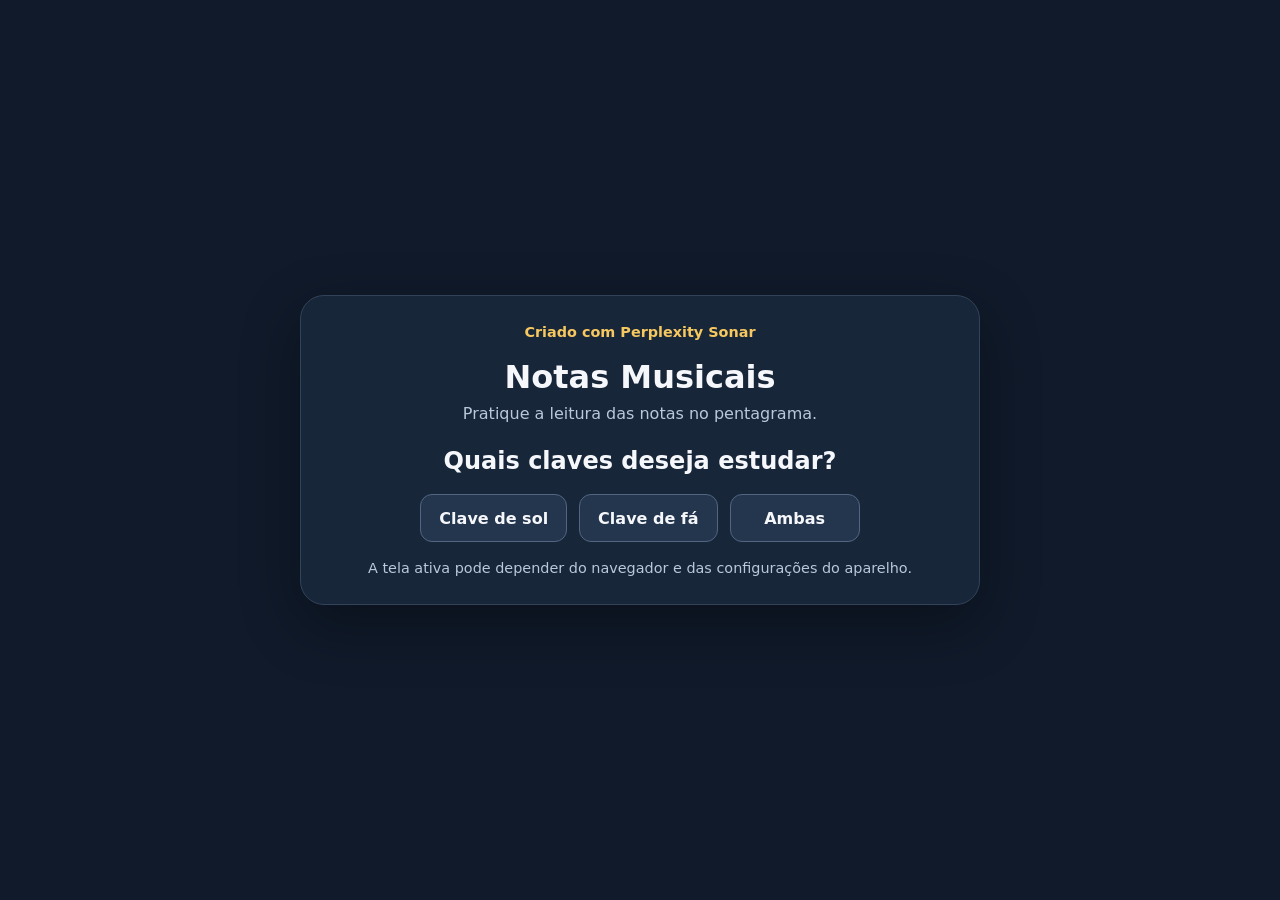
<file: index.html>
<!doctype html>
<html lang="pt-BR">
<head>
  <meta charset="utf-8">
  <meta name="viewport" content="width=device-width, initial-scale=1">
  <meta name="theme-color" content="#101a2a">
  <meta name="description" content="Aplicativo para praticar leitura de notas musicais na clave de sol e de fá.">
  <link rel="manifest" href="./manifest.json">
  <link rel="icon" href="./icon.svg" type="image/svg+xml">
  <title>Notas Musicais</title>

  <style>
    :root {
      color-scheme: dark;
      font-family: system-ui, sans-serif;
      background: #101a2a;
      color: #f5f7fb;
      font-synthesis: none;
    }

    * {
      box-sizing: border-box;
    }

    body {
      margin: 0;
      min-height: 100vh;
      padding: 20px;
      display: grid;
      place-items: center;
    }

    .app {
      width: min(100%, 680px);
      padding: 28px;
      border: 1px solid #324258;
      border-radius: 24px;
      background: #18263a;
      box-shadow: 0 20px 60px #0005;
      text-align: center;
    }

    h1 {
      margin: 0 0 8px;
    }

    .credito {
      margin: 0 0 18px;
      color: #f6c85f;
      font-size: 0.9rem;
      font-weight: 700;
    }

    .subtitulo {
      margin: 0 0 24px;
      color: #bac8da;
    }

    .botoes,
    .opcoes {
      display: flex;
      flex-wrap: wrap;
      justify-content: center;
      gap: 12px;
    }

    button {
      min-height: 48px;
      padding: 12px 18px;
      border: 1px solid #526681;
      border-radius: 12px;
      background: #24364d;
      color: inherit;
      font: inherit;
      font-weight: 700;
      cursor: pointer;
      touch-action: manipulation;
    }

    button:hover {
      background: #304762;
    }

    button:focus-visible {
      outline: 3px solid #f6c85f;
      outline-offset: 3px;
    }

    button:disabled {
      cursor: default;
      opacity: 0.65;
    }

    .primario {
      background: #176b61;
      border-color: #39a693;
    }

    .primario:hover {
      background: #218477;
    }

    .oculto {
      display: none !important;
    }

    .selecao button {
      min-width: 130px;
    }

    .painel {
      margin-top: 20px;
      padding: 18px;
      border: 1px solid #324258;
      border-radius: 18px;
      background: #111d2d;
    }

    .pentagrama {
      display: block;
      width: 100%;
      height: auto;
      max-height: 260px;
      margin: 0 auto;
    }

    .opcoes {
      margin-top: 18px;
    }

    .opcoes button {
      min-width: 105px;
      font-size: 1.15rem;
    }

    .status {
      min-height: 34px;
      margin: 16px 0 0;
      font-weight: 700;
    }

    .status.correto {
      color: #6ee7a8;
    }

    .status.incorreto {
      color: #ff8080;
    }

    .controles {
      display: flex;
      align-items: center;
      justify-content: space-between;
      gap: 12px;
      margin-top: 18px;
    }

    .controles button {
      flex: 1;
    }

    .seta {
      font-size: 1.5rem;
    }

    .rodape {
      margin: 18px 0 0;
      color: #bac8da;
      font-size: 0.9rem;
    }

    @keyframes piscar {
      50% {
        opacity: 0.15;
      }
    }

    .piscar {
      animation: piscar 0.35s ease-in-out 6;
    }

    @media (max-width: 480px) {
      body {
        padding: 12px;
      }

      .app {
        padding: 22px 16px;
      }

      .controles {
        flex-direction: column;
      }

      .controles button {
        width: 100%;
      }
    }
  </style>
</head>

<body>
  <main class="app">
    <p class="credito">Criado com Perplexity Sonar</p>
    <h1>Notas Musicais</h1>
    <p class="subtitulo">Pratique a leitura das notas no pentagrama.</p>

    <section id="telaEscolha" class="selecao" aria-labelledby="tituloEscolha">
      <h2 id="tituloEscolha">Quais claves deseja estudar?</h2>

      <div class="botoes">
        <button type="button" data-claves="sol">Clave de sol</button>
        <button type="button" data-claves="fa">Clave de fá</button>
        <button type="button" data-claves="ambas">Ambas</button>
      </div>

      <p class="rodape">
        A tela ativa pode depender do navegador e das configurações do aparelho.
      </p>
    </section>

    <section id="telaEstudo" class="oculto" aria-label="Exercício de leitura musical">
      <div class="painel">
        <svg id="pentagrama"
             class="pentagrama"
             viewBox="0 0 360 220"
             role="img"
             aria-label="Pentagrama com uma nota musical">

          <g stroke="#d9e2ef" stroke-width="2">
            <line x1="45" y1="55" x2="325" y2="55"></line>
            <line x1="45" y1="80" x2="325" y2="80"></line>
            <line x1="45" y1="105" x2="325" y2="105"></line>
            <line x1="45" y1="130" x2="325" y2="130"></line>
            <line x1="45" y1="155" x2="325" y2="155"></line>
          </g>

          <text id="simboloClave"
                x="57"
                y="142"
                fill="#f6c85f"
                font-size="94"
                font-family="serif"></text>

          <g id="linhasAuxiliares" stroke="#d9e2ef" stroke-width="2"></g>

          <ellipse id="cabecaNota"
                   cx="220"
                   cy="105"
                   rx="11"
                   ry="8"
                   fill="#ffffff"
                   stroke="#ffffff"
                   stroke-width="2"
                   transform="rotate(-20 220 105)"></ellipse>

          <line id="hasteNota"
                x1="230"
                y1="105"
                x2="230"
                y2="55"
                stroke="#ffffff"
                stroke-width="2.5"></line>
        </svg>

        <p id="status" class="status" aria-live="polite">
          Escolha o nome da nota.
        </p>

        <div id="opcoes" class="opcoes"></div>
      </div>

      <div class="controles">
        <button id="somBtn" type="button" aria-pressed="true">Som: ligado</button>
        <button id="voltarBtn" type="button">Trocar clave</button>
        <button id="proximaBtn"
                type="button"
                class="primario"
                aria-label="Próxima nota">
          Próxima nota <span class="seta" aria-hidden="true">➜</span>
        </button>
      </div>

      <p id="avisoTela" class="rodape" aria-live="polite"></p>
    </section>
  </main>

  <script>
    (() => {
      const notas = [
        { nome: "Dó", som: 261.63 },
        { nome: "Ré", som: 293.66 },
        { nome: "Mi", som: 329.63 },
        { nome: "Fá", som: 349.23 },
        { nome: "Sol", som: 392.00 },
        { nome: "Lá", som: 440.00 },
        { nome: "Si", som: 493.88 }
      ];

      const telaEscolha = document.querySelector("#telaEscolha");
      const telaEstudo = document.querySelector("#telaEstudo");
      const opcoesEl = document.querySelector("#opcoes");
      const statusEl = document.querySelector("#status");
      const simboloClave = document.querySelector("#simboloClave");
      const cabecaNota = document.querySelector("#cabecaNota");
      const hasteNota = document.querySelector("#hasteNota");
      const linhasAuxiliares = document.querySelector("#linhasAuxiliares");
      const avisoTela = document.querySelector("#avisoTela");
      const somBtn = document.querySelector("#somBtn");

      let clavesPermitidas = [];
      let exercicioAtual = null;
      let respondido = false;
      let somLigado = true;
      let wakeLock = null;
      let audioContext = null;

      const historicoExercicios = [];
      const intervaloSemRepeticao = 6;

      document.querySelectorAll("[data-claves]").forEach((botao) => {
        botao.addEventListener("click", async () => {
          const escolha = botao.dataset.claves;

          clavesPermitidas =
            escolha === "ambas" ? ["sol", "fa"] : [escolha];

          telaEscolha.classList.add("oculto");
          telaEstudo.classList.remove("oculto");

          await manterTelaAtiva();
          novoExercicio();
        });
      });

      document.querySelector("#proximaBtn").addEventListener("click", novoExercicio);

      document.querySelector("#voltarBtn").addEventListener("click", async () => {
        await liberarTelaAtiva();
        telaEstudo.classList.add("oculto");
        telaEscolha.classList.remove("oculto");
      });

      somBtn.addEventListener("click", () => {
        somLigado = !somLigado;
        somBtn.textContent = `Som: ${somLigado ? "ligado" : "desligado"}`;
        somBtn.setAttribute("aria-pressed", String(somLigado));
      });

      function embaralhar(lista) {
        const copia = [...lista];

        for (let i = copia.length - 1; i > 0; i--) {
          const j = Math.floor(Math.random() * (i + 1));
          [copia[i], copia[j]] = [copia[j], copia[i]];
        }

        return copia;
      }

      function novoExercicio() {
        respondido = false;
        statusEl.textContent = "Escolha o nome da nota.";
        statusEl.className = "status";

        const combinacoes = clavesPermitidas.flatMap((clave) =>
          notas.map((nota) => ({ clave, nota }))
        );

        const recentes = new Set(historicoExercicios);

        let disponiveis = combinacoes.filter(({ clave, nota }) =>
          !recentes.has(`${clave}-${nota.nome}`)
        );

        if (disponiveis.length === 0) {
          historicoExercicios.length = 0;
          disponiveis = combinacoes;
        }

        const sorteado =
          disponiveis[Math.floor(Math.random() * disponiveis.length)];

        exercicioAtual = sorteado;

        historicoExercicios.push(
          `${sorteado.clave}-${sorteado.nota.nome}`
        );

        while (historicoExercicios.length > intervaloSemRepeticao) {
          historicoExercicios.shift();
        }

        desenharNota(sorteado.clave, sorteado.nota.nome);

        const distratores = embaralhar(
          notas.filter((item) => item.nome !== sorteado.nota.nome)
        ).slice(0, 2);

        const respostas = embaralhar([sorteado.nota, ...distratores]);

        opcoesEl.replaceChildren();

        respostas.forEach((resposta) => {
          const botao = document.createElement("button");
          botao.type = "button";
          botao.textContent = resposta.nome;
          botao.addEventListener("click", () => responder(resposta, botao));
          opcoesEl.append(botao);
        });
      }

      function desenharNota(clave, nome) {
        simboloClave.textContent = clave === "sol" ? "𝄞" : "𝄢";

        const posicoesSol = {
          "Mi": 155,
          "Fá": 142.5,
          "Sol": 130,
          "Lá": 117.5,
          "Si": 105,
          "Dó": 92.5,
          "Ré": 80
        };

        const posicoesFa = {
          "Sol": 155,
          "Lá": 142.5,
          "Si": 130,
          "Dó": 117.5,
          "Ré": 105,
          "Mi": 92.5,
          "Fá": 80
        };

        const y = (clave === "sol" ? posicoesSol : posicoesFa)[nome];

        cabecaNota.setAttribute("cy", y);

        hasteNota.setAttribute("y1", y);
        hasteNota.setAttribute("y2", y < 105 ? y + 50 : y - 50);
        hasteNota.setAttribute("x1", y < 105 ? 210 : 230);
        hasteNota.setAttribute("x2", y < 105 ? 210 : 230);

        linhasAuxiliares.replaceChildren();

        if (y < 55 || y > 155) {
          const linha = document.createElementNS(
            "http://www.w3.org/2000/svg",
            "line"
          );

          linha.setAttribute("x1", "205");
          linha.setAttribute("x2", "235");
          linha.setAttribute("y1", String(y));
          linha.setAttribute("y2", String(y));
          linha.setAttribute("stroke", "#d9e2ef");
          linha.setAttribute("stroke-width", "2");

          linhasAuxiliares.append(linha);
        }
      }

      function responder(escolha, botao) {
        if (respondido) return;

        respondido = true;

        document.querySelectorAll("#opcoes button").forEach((item) => {
          item.disabled = true;
        });

        const acertou = escolha.nome === exercicioAtual.nota.nome;

        statusEl.className = `status ${acertou ? "correto" : "incorreto"}`;

        if (acertou) {
          statusEl.textContent = "Correto! Muito bem!";
          botao.setAttribute(
            "aria-label",
            `${escolha.nome}: resposta correta`
          );
          tocarNota(exercicioAtual.nota.som, true);
        } else {
          statusEl.textContent =
            `Não foi dessa vez. A nota correta é ${exercicioAtual.nota.nome}.`;

          const correta = [
            ...document.querySelectorAll("#opcoes button")
          ].find((item) => item.textContent === exercicioAtual.nota.nome);

          if (correta) {
            correta.classList.add("piscar");
          }

          tocarNota(exercicioAtual.nota.som, false);
        }
      }

      function tocarNota(frequencia, correta) {
        if (!somLigado) return;

        try {
          const AudioContextClass =
            window.AudioContext || window.webkitAudioContext;

          if (!AudioContextClass) return;

          audioContext ??= new AudioContextClass();

          if (audioContext.state === "suspended") {
            audioContext.resume();
          }

          const oscilador = audioContext.createOscillator();
          const ganho = audioContext.createGain();

          oscilador.type = "sine";
          oscilador.frequency.value = frequencia;

          ganho.gain.setValueAtTime(0.0001, audioContext.currentTime);
          ganho.gain.exponentialRampToValueAtTime(
            0.18,
            audioContext.currentTime + 0.025
          );
          ganho.gain.exponentialRampToValueAtTime(
            0.0001,
            audioContext.currentTime + 0.55
          );

          oscilador.connect(ganho);
          ganho.connect(audioContext.destination);
          oscilador.start();
          oscilador.stop(audioContext.currentTime + 0.56);

          if (!correta) {
            setTimeout(() => tocarNota(frequencia, true), 220);
          }
        } catch (_) {
          // O exercício continua funcionando se o dispositivo bloquear o áudio.
        }
      }

      async function manterTelaAtiva() {
        if (!("wakeLock" in navigator)) {
          avisoTela.textContent =
            "Este navegador não oferece o recurso para manter a tela ativa.";
          return;
        }

        try {
          wakeLock = await navigator.wakeLock.request("screen");
          avisoTela.textContent =
            "Tela ativa enquanto o exercício estiver aberto, se permitido pelo aparelho.";

          wakeLock.addEventListener("release", () => {
            wakeLock = null;
          });
        } catch (_) {
          avisoTela.textContent =
            "Não foi possível manter a tela ativa. Verifique as permissões e a economia de bateria.";
        }
      }

      async function liberarTelaAtiva() {
        if (wakeLock) {
          await wakeLock.release();
          wakeLock = null;
        }
      }

      document.addEventListener("visibilitychange", () => {
        if (
          document.visibilityState === "visible" &&
          !telaEstudo.classList.contains("oculto")
        ) {
          manterTelaAtiva();
        }
      });

      if ("serviceWorker" in navigator) {
        window.addEventListener("load", () => {
          navigator.serviceWorker.register("./sw.js").catch(() => {});
        });
      }
    })();
  </script>
</body>
</html>
</file>
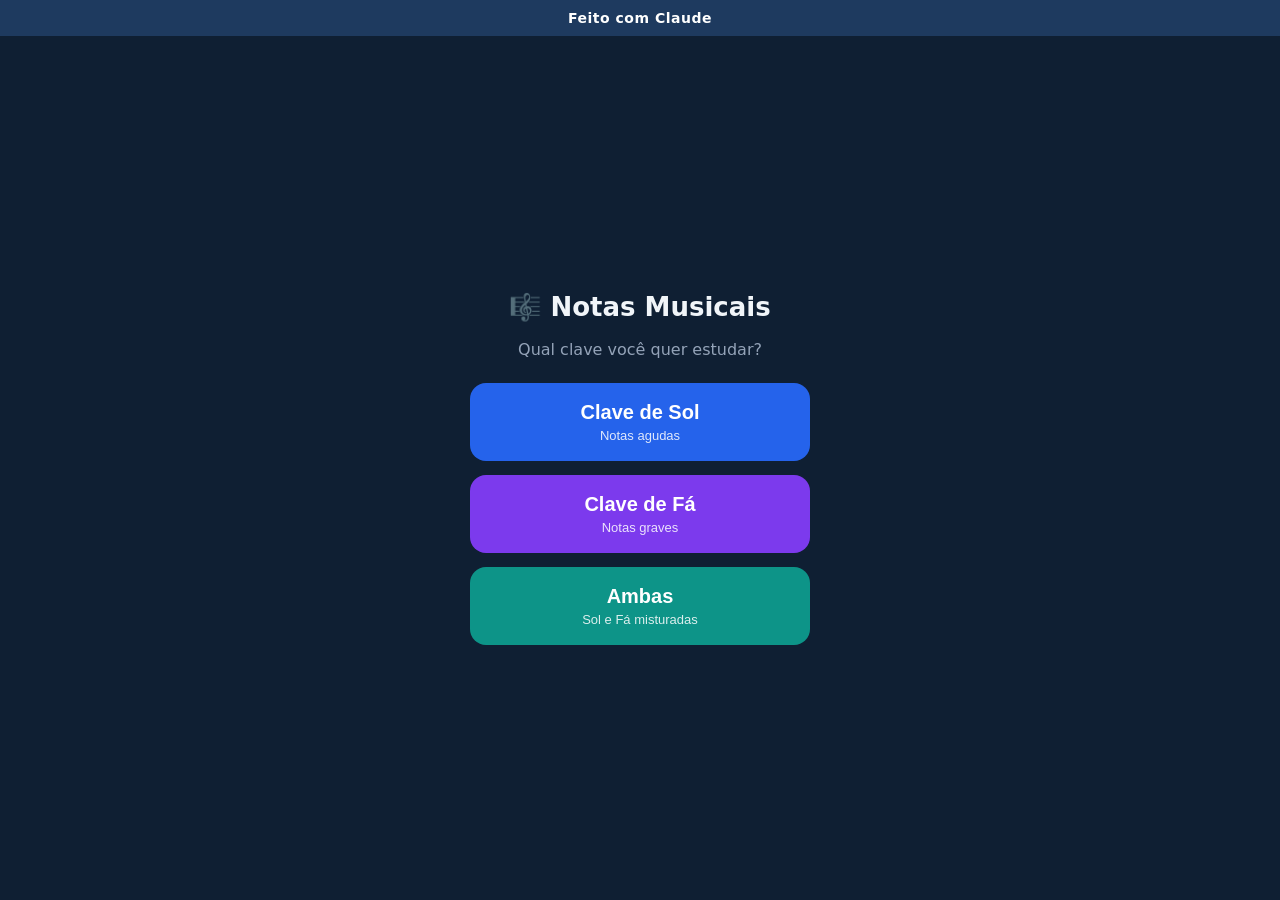
<file: notas-musicais/index.html>
<!DOCTYPE html>
<html lang="pt-BR">
<head>
<meta charset="UTF-8">
<meta name="viewport" content="width=device-width, initial-scale=1, viewport-fit=cover">
<meta name="theme-color" content="#1e3a5f">
<meta name="mobile-web-app-capable" content="yes">
<title>Notas Musicais</title>
<link rel="manifest" href="manifest.json">
<link rel="icon" href="icon.svg" type="image/svg+xml">
<link rel="apple-touch-icon" href="icon.svg">
<style>
*{box-sizing:border-box;-webkit-tap-highlight-color:transparent}
html,body{margin:0;height:100%;font-family:system-ui,-apple-system,Segoe UI,Roboto,sans-serif;background:#0f1f33;color:#f1f5f9}
body{display:flex;flex-direction:column;min-height:100dvh}
header{text-align:center;padding:10px 12px;font-size:14px;letter-spacing:.5px;background:#1e3a5f;color:#cbd5e1}
header b{color:#fff}
.screen{display:none;flex:1;padding:16px}
.screen.active{display:flex}
#home{flex-direction:column;align-items:center;justify-content:center;gap:14px;text-align:center}
#home h1{margin:0 0 4px;font-size:26px}
#home p{margin:0 0 10px;color:#94a3b8}
.big{width:100%;max-width:340px;padding:18px;border:0;border-radius:16px;font-size:20px;font-weight:600;background:#2563eb;color:#fff;cursor:pointer}
.big small{display:block;font-weight:400;font-size:13px;opacity:.85;margin-top:4px}
.big:active{transform:scale(.97)}
.big.alt{background:#7c3aed}.big.both{background:#0d9488}
#study{flex-direction:row;gap:8px;padding:10px}
#main{flex:1;display:flex;flex-direction:column;align-items:center;gap:12px;min-width:0}
.bar{width:100%;max-width:480px;display:flex;justify-content:space-between;align-items:center;font-size:14px;color:#94a3b8}
.link{background:none;border:1px solid #475569;color:#cbd5e1;border-radius:10px;padding:6px 10px;font-size:13px;cursor:pointer}
.paper{width:100%;max-width:480px;background:#fffdf7;border-radius:16px;padding:6px}
.paper svg{width:100%;height:auto;display:block}
.lamps{display:flex;gap:28px;align-items:center;justify-content:center}
.lamp{width:44px;height:44px;border-radius:50%;background:#334155;border:3px solid #1e293b;transition:all .15s}
.lamp.g.on{background:#22c55e;box-shadow:0 0 28px 8px #22c55e99;border-color:#bbf7d0}
.lamp.r.on{background:#ef4444;box-shadow:0 0 28px 8px #ef444499;border-color:#fecaca}
#msg{min-height:24px;font-size:18px;font-weight:600;text-align:center}
.opts{width:100%;max-width:480px;display:flex;gap:10px}
.opt{flex:1;padding:22px 4px;font-size:24px;font-weight:700;border-radius:14px;border:3px solid #475569;background:#fff;color:#0f172a;cursor:pointer}
.opt:disabled{cursor:default}
.opt.wrong{background:#ef4444;border-color:#b91c1c;color:#fff}
.opt.correct{background:#22c55e;border-color:#15803d;color:#fff}
.opt.blink{animation:blink .5s 3}
@keyframes blink{0%,100%{background:#fff;color:#0f172a}50%{background:#22c55e;color:#fff}}
#nextCol{display:flex;align-items:center}
#next{width:52px;height:120px;border:0;border-radius:26px;background:#2563eb;color:#fff;font-size:34px;cursor:pointer}
#next.ready{animation:pulse 1.2s infinite}
@keyframes pulse{50%{box-shadow:0 0 0 8px #2563eb55}}
</style>
</head>
<body>
<header><b>Feito com Claude</b></header>

<section id="home" class="screen active">
  <h1>🎼 Notas Musicais</h1>
  <p>Qual clave você quer estudar?</p>
  <button class="big" data-clef="treble">Clave de Sol<small>Notas agudas</small></button>
  <button class="big alt" data-clef="bass">Clave de Fá<small>Notas graves</small></button>
  <button class="big both" data-clef="both">Ambas<small>Sol e Fá misturadas</small></button>
</section>

<section id="study" class="screen">
  <div id="main">
    <div class="bar"><button class="link" id="back">← Trocar clave</button><span id="score">0 / 0</span></div>
    <div class="paper" id="paper"></div>
    <div class="lamps"><div class="lamp r" id="lr"></div><div class="lamp g" id="lg"></div></div>
    <div id="msg">Qual é esta nota?</div>
    <div class="opts" id="opts"></div>
  </div>
  <div id="nextCol"><button id="next" aria-label="Próxima nota">›</button></div>
</section>

<script>
const NAMES=['Dó','Ré','Mi','Fá','Sol','Lá','Si'];
const SEMI=[0,2,4,5,7,9,11];
// n = oitava*7 + índice da nota (Dó=0)
const CLEFS={treble:{base:30,min:28,max:40},bass:{base:18,min:16,max:28}};
const BOTTOM=118;

// ---------- Tela sempre ligada ----------
let wl=null;
async function lock(){
  try{
    if('wakeLock' in navigator && !wl){
      wl=await navigator.wakeLock.request('screen');
      wl.addEventListener('release',()=>{wl=null});
    }
  }catch(e){}
}
document.addEventListener('visibilitychange',()=>{if(document.visibilityState==='visible')lock()});
['pointerdown','keydown','touchstart'].forEach(ev=>document.addEventListener(ev,lock,{passive:true}));
lock();

// ---------- Áudio ----------
let ac=null;
function audio(){
  if(!ac){const A=window.AudioContext||window.webkitAudioContext;if(A)ac=new A();}
  if(ac&&ac.state==='suspended')ac.resume();
  return ac;
}
function play(n){
  const a=audio(); if(!a)return;
  const midi=12*(Math.floor(n/7)+1)+SEMI[n%7];
  const f=440*Math.pow(2,(midi-69)/12);
  const t=a.currentTime, g=a.createGain();
  g.gain.setValueAtTime(0,t);
  g.gain.linearRampToValueAtTime(.5,t+.02);
  g.gain.exponentialRampToValueAtTime(.001,t+1.4);
  g.connect(a.destination);
  [[ 'triangle',f,1],['sine',f*2,.25]].forEach(([type,fr,v])=>{
    const o=a.createOscillator(),og=a.createGain();
    o.type=type;o.frequency.value=fr;og.gain.value=v;
    o.connect(og);og.connect(g);o.start(t);o.stop(t+1.5);
  });
}

// ---------- Estado ----------
let pool=[],counts={},history=[],cur=null,locked=false,hits=0,total=0;
const $=id=>document.getElementById(id);

function buildPool(mode){
  pool=[];counts={};history=[];
  (mode==='both'?['treble','bass']:[mode]).forEach(cl=>{
    for(let n=CLEFS[cl].min;n<=CLEFS[cl].max;n++){
      const key=cl+n;pool.push({clef:cl,n,key,idx:n%7});counts[key]=0;
    }
  });
}

function pick(){
  const K=Math.min(10,pool.length-1);
  const recentKeys=history.slice(-K).map(h=>h.key);
  const recentNames=history.slice(-2).map(h=>h.idx);
  const tries=[
    p=>!recentKeys.includes(p.key)&&!recentNames.includes(p.idx),
    p=>!recentKeys.includes(p.key)&&!(history.length&&p.idx===history[history.length-1].idx),
    p=>!recentKeys.includes(p.key),
    p=>!(history.length&&p.key===history[history.length-1].key),
    ()=>true
  ];
  let cand=[];
  for(const f of tries){cand=pool.filter(f);if(cand.length)break;}
  const w=cand.map(p=>1/(1+counts[p.key]));
  let r=Math.random()*w.reduce((a,b)=>a+b,0);
  for(let i=0;i<cand.length;i++){r-=w[i];if(r<=0)return cand[i];}
  return cand[cand.length-1];
}

// ---------- Desenho ----------
function staffSVG(clef,n){
  const y=BOTTOM-(n-CLEFS[clef].base)*6, cx=205;
  let s='<g stroke="#111" stroke-width="1.6">';
  for(let i=0;i<5;i++)s+=`<line x1="10" x2="330" y1="${70+i*12}" y2="${70+i*12}"/>`;
  for(let ly=130;ly<=y+1;ly+=12)s+=`<line x1="${cx-15}" x2="${cx+15}" y1="${ly}" y2="${ly}"/>`;
  for(let ly=58;ly>=y-1;ly-=12)s+=`<line x1="${cx-15}" x2="${cx+15}" y1="${ly}" y2="${ly}"/>`;
  s+='</g>';
  if(clef==='treble'){
    s+=`<g transform="translate(28 70) scale(1.2)" fill="none" stroke="#111" stroke-width="3" stroke-linecap="round" stroke-linejoin="round"><path d="M -4 50 C -3 58 6 56 5 47 C 3 30 1 10 1 -2 C 1 -12 4 -17 7 -15 C 11 -12 6 -2 -4 6 C -12 13 -11 28 -2 33 C 6 37 13 30 10 22 C 7 16 -2 17 -2 25 C -2 29 3 30 4 26"/></g>`;
  }else{
    s+=`<g transform="translate(42 70) scale(1.2)" stroke="#111" stroke-linecap="round"><path d="M -8 10 C -8 -2 8 -4 12 6 C 14 18 4 30 -12 40" fill="none" stroke-width="3.2"/><circle cx="-8" cy="10" r="3.6" fill="#111"/><circle cx="17" cy="5" r="2" fill="#111"/><circle cx="17" cy="15" r="2" fill="#111"/></g>`;
  }
  s+=`<ellipse cx="${cx}" cy="${y}" rx="8" ry="5.6" fill="#111" transform="rotate(-20 ${cx} ${y})"/>`;
  s+= y>=94
    ? `<line x1="${cx-7.5}" x2="${cx-7.5}" y1="${y}" y2="${y+38}" stroke="#111" stroke-width="1.8"/>`
    : `<line x1="${cx+7.5}" x2="${cx+7.5}" y1="${y}" y2="${y-38}" stroke="#111" stroke-width="1.8"/>`;
  return `<svg viewBox="0 25 340 130" role="img" aria-label="Pentagrama">${s}</svg>`;
}

// ---------- Fluxo ----------
function shuffle(a){for(let i=a.length-1;i>0;i--){const j=Math.floor(Math.random()*(i+1));[a[i],a[j]]=[a[j],a[i]];}return a;}

function nextNote(){
  cur=pick();counts[cur.key]++;history.push(cur);if(history.length>50)history.shift();
  locked=false;
  $('paper').innerHTML=staffSVG(cur.clef,cur.n);
  $('lr').classList.remove('on');$('lg').classList.remove('on');
  $('msg').textContent='Qual é esta nota?';
  $('next').classList.remove('ready');
  const others=shuffle([0,1,2,3,4,5,6].filter(i=>i!==cur.idx)).slice(0,2);
  const opts=shuffle([cur.idx,...others]);
  $('opts').innerHTML='';
  opts.forEach(i=>{
    const b=document.createElement('button');
    b.className='opt';b.textContent=NAMES[i];b.dataset.i=i;
    b.onclick=()=>answer(i,b);
    $('opts').appendChild(b);
  });
}

function answer(i,btn){
  if(locked)return;locked=true;total++;
  const ok=i===cur.idx;
  play(cur.n);
  const correctBtn=[...document.querySelectorAll('.opt')].find(b=>+b.dataset.i===cur.idx);
  if(ok){
    hits++;btn.classList.add('correct');
    $('lg').classList.add('on');
    $('msg').textContent='✔ Correto! É '+NAMES[cur.idx];
  }else{
    btn.classList.add('wrong');
    correctBtn.classList.add('correct','blink');
    $('lr').classList.add('on');
    $('msg').textContent='✘ Era '+NAMES[cur.idx];
  }
  document.querySelectorAll('.opt').forEach(b=>b.disabled=true);
  $('score').textContent=hits+' / '+total;
  $('next').classList.add('ready');
}

function start(mode){
  audio();lock();
  buildPool(mode);hits=0;total=0;$('score').textContent='0 / 0';
  $('home').classList.remove('active');$('study').classList.add('active');
  nextNote();
}

document.querySelectorAll('[data-clef]').forEach(b=>b.onclick=()=>start(b.dataset.clef));
$('next').onclick=()=>{audio();nextNote();};
$('back').onclick=()=>{$('study').classList.remove('active');$('home').classList.add('active');};
document.addEventListener('keydown',e=>{
  if(!$('study').classList.contains('active'))return;
  if(e.key==='ArrowRight'||e.key==='Enter')nextNote();
  const k=parseInt(e.key);
  if(k>=1&&k<=3){const b=$('opts').children[k-1];if(b)b.click();}
});

if('serviceWorker' in navigator){
  window.addEventListener('load',()=>navigator.serviceWorker.register('sw.js').catch(()=>{}));
}
</script>
</body>
</html>
</file>
